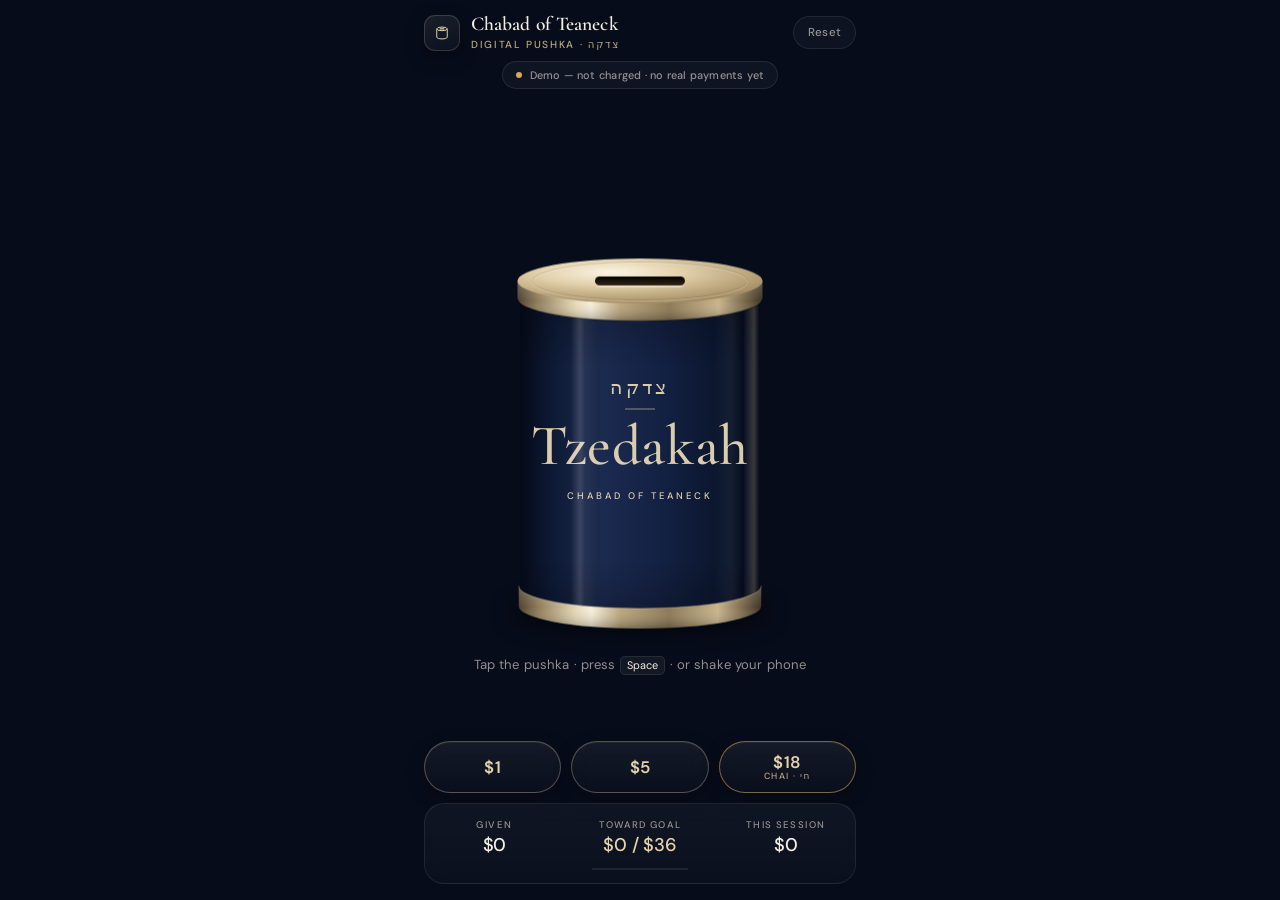
<file: index.html>
<!DOCTYPE html>
<html lang="en">
<head>
  <meta charset="UTF-8" />
  <meta name="viewport" content="width=device-width, initial-scale=1, viewport-fit=cover, maximum-scale=1, user-scalable=no" />
  <meta name="theme-color" content="#070c1a" />
  <meta name="apple-mobile-web-app-capable" content="yes" />
  <meta name="apple-mobile-web-app-status-bar-style" content="black-translucent" />
  <meta name="description" content="Chabad of Teaneck digital pushka — give tzedakah with a shake or tap. Demo only; no real charges." />
  <title>Chabad of Teaneck · Pushka</title>
  <link rel="preconnect" href="https://fonts.googleapis.com" />
  <link rel="preconnect" href="https://fonts.gstatic.com" crossorigin />
  <link href="https://fonts.googleapis.com/css2?family=Cormorant+Garamond:wght@500;600;700&family=DM+Sans:opsz,wght@9..40,400;9..40,500;9..40,600;9..40,700&display=swap" rel="stylesheet" />
  <link rel="stylesheet" href="styles.css" />
</head>
<body>
  <div class="app" id="app">
    <!-- Ambient background -->
    <div class="bg-glow" aria-hidden="true"></div>

    <!-- Top brand bar -->
    <header class="top-bar">
      <div class="brand">
        <span class="brand-mark" aria-hidden="true">
          <svg viewBox="0 0 24 24" width="18" height="18"><ellipse cx="12" cy="6.5" rx="7" ry="2.4" fill="none" stroke="currentColor" stroke-width="1.3"/><path d="M5 6.5v11c0 1.3 3.1 2.4 7 2.4s7-1.1 7-2.4v-11" fill="none" stroke="currentColor" stroke-width="1.3"/><path d="M9.6 6.5h4.8" stroke="currentColor" stroke-width="1.5" stroke-linecap="round"/></svg>
        </span>
        <div class="brand-text">
          <h1>Chabad of Teaneck</h1>
          <p class="tagline">Digital Pushka · צדקה</p>
        </div>
      </div>
      <button type="button" class="btn-ghost" id="btn-reset" title="Reset demo balance" aria-label="Reset demo balance">Reset</button>
    </header>

    <!-- Demo banner -->
    <div class="demo-banner" role="status">
      <span class="demo-dot"></span>
      Demo — not charged · no real payments yet
    </div>

    <!-- Main pushka stage -->
    <main class="stage" id="stage">
      <div class="feedback" id="feedback" aria-live="polite" hidden></div>

      <button type="button" class="pushka-hit" id="pushka-hit" aria-label="Give one dollar of tzedakah">
        <svg class="pushka" id="pushka" viewBox="0 -64 240 392" role="img" aria-hidden="true" focusable="false">
          <defs>
            <!-- Cylinder body: smoked navy glass -->
            <linearGradient id="g-glass" x1="0" x2="1" y1="0" y2="0">
              <stop offset="0" stop-color="#050a18"/>
              <stop offset="0.14" stop-color="#0e1a36"/>
              <stop offset="0.34" stop-color="#1b2a4f"/>
              <stop offset="0.58" stop-color="#132143"/>
              <stop offset="0.86" stop-color="#0a142b"/>
              <stop offset="1" stop-color="#040815"/>
            </linearGradient>
            <linearGradient id="g-glass-v" x1="0" x2="0" y1="0" y2="1">
              <stop offset="0" stop-color="#000" stop-opacity="0.35"/>
              <stop offset="0.25" stop-color="#000" stop-opacity="0"/>
              <stop offset="0.8" stop-color="#000" stop-opacity="0"/>
              <stop offset="1" stop-color="#000" stop-opacity="0.3"/>
            </linearGradient>
            <!-- Specular reflections on the glass -->
            <linearGradient id="g-spec" x1="0" x2="1" y1="0" y2="0">
              <stop offset="0" stop-color="#fff" stop-opacity="0"/>
              <stop offset="0.21" stop-color="#fff" stop-opacity="0"/>
              <stop offset="0.25" stop-color="#fff" stop-opacity="0.16"/>
              <stop offset="0.27" stop-color="#fff" stop-opacity="0.07"/>
              <stop offset="0.33" stop-color="#fff" stop-opacity="0"/>
              <stop offset="0.8" stop-color="#fff" stop-opacity="0"/>
              <stop offset="0.88" stop-color="#fff" stop-opacity="0.05"/>
              <stop offset="0.93" stop-color="#fff" stop-opacity="0"/>
              <stop offset="0.975" stop-color="#e9d9b4" stop-opacity="0.22"/>
              <stop offset="1" stop-color="#e9d9b4" stop-opacity="0"/>
            </linearGradient>
            <!-- Brushed champagne metal -->
            <linearGradient id="g-metal" x1="0" x2="1" y1="0" y2="0">
              <stop offset="0" stop-color="#4d4130"/>
              <stop offset="0.08" stop-color="#8f7c5a"/>
              <stop offset="0.24" stop-color="#e9dbb9"/>
              <stop offset="0.3" stop-color="#f7eedb"/>
              <stop offset="0.42" stop-color="#bba57b"/>
              <stop offset="0.62" stop-color="#8b7753"/>
              <stop offset="0.82" stop-color="#c9b48b"/>
              <stop offset="0.94" stop-color="#6f5f43"/>
              <stop offset="1" stop-color="#3e3427"/>
            </linearGradient>
            <linearGradient id="g-metal-shade" x1="0" x2="0" y1="0" y2="1">
              <stop offset="0" stop-color="#fff" stop-opacity="0.18"/>
              <stop offset="0.5" stop-color="#fff" stop-opacity="0"/>
              <stop offset="1" stop-color="#000" stop-opacity="0.28"/>
            </linearGradient>
            <radialGradient id="g-lid-top" cx="0.38" cy="0.3" r="0.85">
              <stop offset="0" stop-color="#fbf4e4"/>
              <stop offset="0.35" stop-color="#e2d1ab"/>
              <stop offset="0.75" stop-color="#b19a6f"/>
              <stop offset="1" stop-color="#8a7552"/>
            </radialGradient>
            <linearGradient id="g-slot" x1="0" x2="0" y1="0" y2="1">
              <stop offset="0" stop-color="#0b0804"/>
              <stop offset="0.7" stop-color="#21190f"/>
              <stop offset="1" stop-color="#3a2e1d"/>
            </linearGradient>
            <!-- Liquid gold -->
            <linearGradient id="g-gold" x1="0" x2="1" y1="0" y2="0">
              <stop offset="0" stop-color="#5a3c12"/>
              <stop offset="0.12" stop-color="#94692a"/>
              <stop offset="0.27" stop-color="#e2b866"/>
              <stop offset="0.31" stop-color="#f3d593"/>
              <stop offset="0.45" stop-color="#c9973f"/>
              <stop offset="0.75" stop-color="#a2742c"/>
              <stop offset="0.92" stop-color="#6e4c1a"/>
              <stop offset="1" stop-color="#4a3210"/>
            </linearGradient>
            <linearGradient id="g-gold-depth" x1="0" x2="0" y1="0" y2="1">
              <stop offset="0" stop-color="#2a1a05" stop-opacity="0.35"/>
              <stop offset="0.06" stop-color="#2a1a05" stop-opacity="0"/>
              <stop offset="0.7" stop-color="#2a1a05" stop-opacity="0.12"/>
              <stop offset="1" stop-color="#1a1003" stop-opacity="0.45"/>
            </linearGradient>
            <radialGradient id="g-gold-top" cx="0.42" cy="0.4" r="0.7">
              <stop offset="0" stop-color="#fbe7b5"/>
              <stop offset="0.5" stop-color="#e2b866"/>
              <stop offset="1" stop-color="#a87a30"/>
            </radialGradient>
            <filter id="f-soft" x="-30%" y="-100%" width="160%" height="300%">
              <feGaussianBlur stdDeviation="9"/>
            </filter>
            <filter id="f-contact" x="-20%" y="-100%" width="140%" height="300%">
              <feGaussianBlur stdDeviation="2.5"/>
            </filter>
            <clipPath id="clip-body">
              <path d="M24 40 V286 A96 18 0 0 0 216 286 V40 Z"/>
            </clipPath>
            <clipPath id="clip-liquid">
              <rect id="liquid-clip-rect" x="0" y="286" width="240" height="60"/>
              <ellipse id="liquid-clip-top" cx="120" cy="286" rx="96" ry="18"/>
            </clipPath>
            <clipPath id="clip-slot">
              <rect x="0" y="-120" width="240" height="160"/>
            </clipPath>
            <!-- Body lettering: edit the word once, here -->
            <g id="label" text-anchor="middle">
              <text class="lbl-hebrew" x="120" y="130" lang="he">צדקה</text>
              <rect x="108" y="142" width="24" height="0.8" opacity="0.6"/>
              <text class="lbl-word" id="box-word" x="120" y="186">Tzedakah</text>
              <text class="lbl-house" x="120" y="214">CHABAD OF TEANECK</text>
            </g>
          </defs>

          <!-- Floor shadows -->
          <ellipse cx="120" cy="306" rx="104" ry="15" fill="#000" opacity="0.55" filter="url(#f-soft)"/>
          <ellipse cx="120" cy="301" rx="92" ry="9" fill="#000" opacity="0.6" filter="url(#f-contact)"/>

          <!-- Body -->
          <path d="M24 40 V300 A96 18 0 0 0 216 300 V40 Z" fill="url(#g-glass)"/>

          <!-- Liquid gold level -->
          <g clip-path="url(#clip-body)">
            <g id="fill" class="liquid" opacity="0">
              <rect id="liquid-body" x="0" y="286" width="240" height="60" fill="url(#g-gold)"/>
              <rect id="liquid-depth" x="0" y="286" width="240" height="60" fill="url(#g-gold-depth)"/>
              <ellipse id="liquid-top" cx="120" cy="286" rx="96" ry="18" fill="url(#g-gold-top)"/>
              <ellipse id="liquid-meniscus" cx="120" cy="286" rx="95" ry="17.4" fill="none" stroke="#fff3d1" stroke-opacity="0.45" stroke-width="0.8"/>
            </g>
          </g>

          <path d="M24 40 V300 A96 18 0 0 0 216 300 V40 Z" fill="url(#g-glass)" opacity="0.14"/>
          <path d="M24 40 V300 A96 18 0 0 0 216 300 V40 Z" fill="url(#g-glass-v)"/>

          <!-- Lettering: light on glass, engraved-dark where gold sits behind -->
          <use href="#label" class="label-light"/>
          <use href="#label" class="label-dark" clip-path="url(#clip-liquid)"/>

          <!-- Glass reflections -->
          <path d="M24 40 V300 A96 18 0 0 0 216 300 V40 Z" fill="url(#g-spec)" pointer-events="none"/>

          <!-- Base ring -->
          <path d="M23 284 V300 A97 18 0 0 0 217 300 V284 A97 18 0 0 1 23 284 Z" fill="url(#g-metal)"/>
          <path d="M23 284 V300 A97 18 0 0 0 217 300 V284 A97 18 0 0 1 23 284 Z" fill="url(#g-metal-shade)"/>
          <path d="M23 284 A97 18 0 0 0 217 284" fill="none" stroke="#fff6e0" stroke-opacity="0.35" stroke-width="0.7"/>

          <!-- Lid ring -->
          <path d="M22 40 V54 A98 18 0 0 0 218 54 V40 Z" fill="url(#g-metal)"/>
          <path d="M22 40 V54 A98 18 0 0 0 218 54 V40 Z" fill="url(#g-metal-shade)"/>
          <path d="M22 54 A98 18 0 0 0 218 54" fill="none" stroke="#000" stroke-opacity="0.35" stroke-width="1"/>

          <!-- Lid top -->
          <ellipse cx="120" cy="40" rx="98" ry="18" fill="url(#g-lid-top)"/>
          <ellipse cx="120" cy="40" rx="86" ry="15.2" fill="none" stroke="#000" stroke-opacity="0.12" stroke-width="0.8"/>
          <ellipse cx="120" cy="40.8" rx="86" ry="15.2" fill="none" stroke="#fff" stroke-opacity="0.35" stroke-width="0.6"/>

          <!-- Coin slot -->
          <rect x="84" y="36.4" width="72" height="7.6" rx="3.8" fill="#fff8e6" opacity="0.55" transform="translate(0 1)"/>
          <rect x="84" y="36.4" width="72" height="7.2" rx="3.6" fill="url(#g-slot)"/>
          <rect x="86" y="37" width="68" height="1.4" rx="0.7" fill="#000" opacity="0.6"/>

          <!-- Coins drop in here (spawned by app.js) -->
          <g id="coin-layer" clip-path="url(#clip-slot)"></g>
        </svg>
      </button>

      <p class="hint" id="hint">
        Tap the pushka · press <kbd>Space</kbd> · or shake your phone
      </p>
    </main>

    <!-- Tap-to-give amounts -->
    <div class="amounts" role="group" aria-label="Give a set amount">
      <button type="button" class="amount" data-amount="1" aria-label="Give one dollar"><span class="amount-value">$1</span></button>
      <button type="button" class="amount" data-amount="5" aria-label="Give five dollars"><span class="amount-value">$5</span></button>
      <button type="button" class="amount amount-chai" data-amount="18" aria-label="Give eighteen dollars, chai"><span class="amount-value">$18</span><span class="amount-sub">chai · חי</span></button>
    </div>

    <!-- Stats footer -->
    <footer class="stats">
      <div class="stat">
        <span class="stat-label">Given</span>
        <span class="stat-value" id="stat-given">$0</span>
      </div>
      <div class="stat goal">
        <span class="stat-label">Toward goal</span>
        <span class="stat-value"><span id="stat-fill">$0</span> / <span id="stat-goal">$36</span></span>
        <div class="mini-bar" aria-hidden="true"><div class="mini-bar-fill" id="mini-fill"></div></div>
      </div>
      <div class="stat">
        <span class="stat-label">This session</span>
        <span class="stat-value" id="stat-session">$0</span>
      </div>
    </footer>

    <!-- Motion permission (iOS) -->
    <div class="sheet" id="motion-sheet" hidden>
      <div class="sheet-card">
        <h2>Enable shake to give?</h2>
        <p>Allow motion access so shaking your phone drops a dollar into the pushka.</p>
        <div class="sheet-actions">
          <button type="button" class="btn-secondary" id="motion-skip">Not now</button>
          <button type="button" class="btn-primary" id="motion-enable">Enable shake</button>
        </div>
      </div>
    </div>
  </div>

  <script src="app.js"></script>
</body>
</html>
</file>
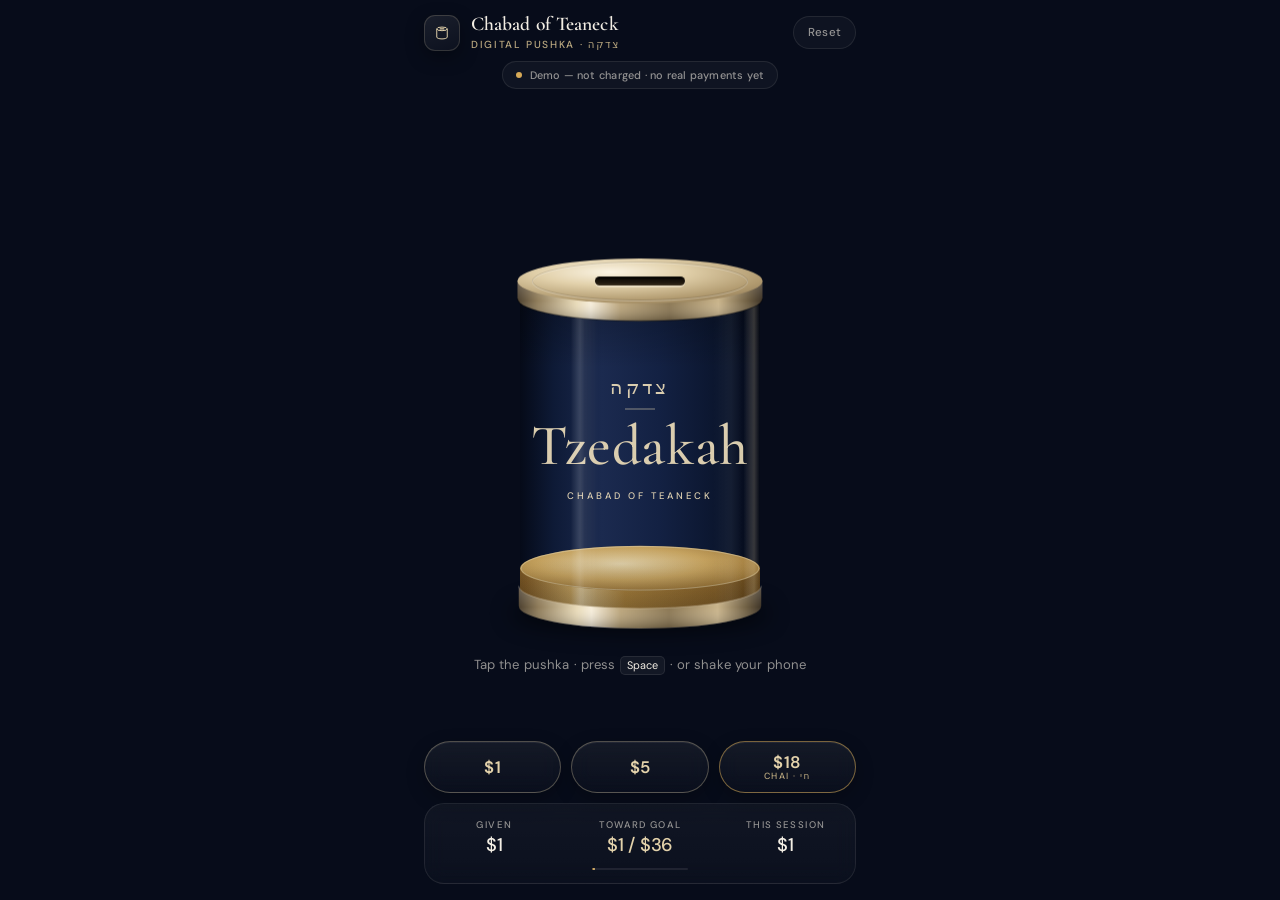
<file: q/teaneck/index.html>
<!DOCTYPE html>
<html lang="en">
<head>
  <meta charset="UTF-8" />
  <meta name="viewport" content="width=device-width, initial-scale=1" />
  <title>Chabad of Teaneck · Give</title>
  <meta http-equiv="refresh" content="0;url=../../index.html?give=1" />
  <script>
    // QR sticker deep link → main pushka with auto-give
    location.replace("../../index.html?give=1");
  </script>
</head>
<body>
  <p style="font-family:system-ui;text-align:center;margin-top:3rem;color:#0b1d4a">
    Opening Chabad of Teaneck pushka…
    <a href="../../index.html?give=1">Continue</a>
  </p>
</body>
</html>
</file>
<file: styles.css>
/* Chabad of Teaneck Digital Pushka — original design
   Ink navy · champagne metal · liquid gold  |  Mobile-first full-viewport */

:root {
  --ink: #070c1a;
  --ink-2: #0c1428;
  --ink-3: #121c36;
  --champagne: #e3d2ab;
  --champagne-dim: #b9a77f;
  --gold: #d6a957;
  --text: #f3eee4;
  --muted: rgba(243, 238, 228, 0.58);
  --hairline: rgba(243, 238, 228, 0.09);
  --radius: 20px;
  --safe-top: env(safe-area-inset-top, 0px);
  --safe-bottom: env(safe-area-inset-bottom, 0px);
  --font-display: "Cormorant Garamond", Georgia, serif;
  --font-ui: "DM Sans", system-ui, -apple-system, sans-serif;
  --ease-out: cubic-bezier(0.22, 1, 0.36, 1);
}

*, *::before, *::after { box-sizing: border-box; margin: 0; padding: 0; }

html, body {
  height: 100%;
  overflow: hidden;
  background: var(--ink);
  color: var(--text);
  font-family: var(--font-ui);
  -webkit-font-smoothing: antialiased;
  -webkit-tap-highlight-color: transparent;
  touch-action: manipulation;
  user-select: none;
}

.app {
  position: relative;
  min-height: 100dvh;
  height: 100dvh;
  display: grid;
  grid-template-rows: auto auto 1fr auto auto;
  padding: calc(14px + var(--safe-top)) 18px calc(16px + var(--safe-bottom));
  max-width: 480px;
  margin: 0 auto;
  overflow: hidden;
}

/* —— Ambient: a single soft studio light —— */
.bg-glow {
  position: fixed;
  inset: 0;
  z-index: -2;
  pointer-events: none;
  background:
    radial-gradient(ellipse 70% 42% at 50% 44%, rgba(70, 92, 150, 0.22), transparent 70%),
    radial-gradient(ellipse 60% 22% at 50% 72%, rgba(214, 169, 87, 0.05), transparent 70%),
    linear-gradient(180deg, #0a1122 0%, var(--ink) 55%, #05080f 100%);
}

/* —— Top bar —— */
.top-bar {
  display: flex;
  align-items: center;
  justify-content: space-between;
  gap: 12px;
  margin-bottom: 10px;
}

.brand { display: flex; align-items: center; gap: 11px; min-width: 0; }

.brand-mark {
  width: 36px;
  height: 36px;
  border-radius: 11px;
  display: grid;
  place-items: center;
  flex-shrink: 0;
  color: var(--champagne);
  background: linear-gradient(160deg, rgba(255,255,255,0.08), rgba(255,255,255,0.02));
  box-shadow: inset 0 0 0 1px rgba(227, 210, 171, 0.18), 0 6px 18px rgba(0,0,0,0.35);
}

.brand-text h1 {
  font-family: var(--font-display);
  font-weight: 600;
  font-size: 1.22rem;
  letter-spacing: 0.005em;
  line-height: 1.1;
  color: var(--text);
}

.tagline {
  font-size: 0.64rem;
  font-weight: 500;
  letter-spacing: 0.16em;
  text-transform: uppercase;
  color: var(--champagne-dim);
  margin-top: 3px;
}

.btn-ghost {
  appearance: none;
  border: 1px solid var(--hairline);
  background: rgba(255, 255, 255, 0.03);
  color: var(--muted);
  font: 500 0.72rem var(--font-ui);
  letter-spacing: 0.02em;
  padding: 8px 14px;
  border-radius: 999px;
  cursor: pointer;
  transition: background 0.2s, color 0.2s, border-color 0.2s;
}
.btn-ghost:hover,
.btn-ghost:focus-visible {
  background: rgba(255, 255, 255, 0.07);
  color: var(--text);
  border-color: rgba(227, 210, 171, 0.3);
  outline: none;
}

/* —— Demo banner —— */
.demo-banner {
  display: inline-flex;
  align-items: center;
  gap: 8px;
  justify-self: center;
  margin: 0 auto 4px;
  padding: 6px 13px;
  border-radius: 999px;
  background: rgba(255, 255, 255, 0.035);
  border: 1px solid var(--hairline);
  color: var(--muted);
  font-size: 0.68rem;
  font-weight: 500;
  letter-spacing: 0.02em;
}

.demo-dot {
  width: 6px;
  height: 6px;
  border-radius: 50%;
  background: var(--gold);
  animation: pulse 2.4s ease-in-out infinite;
}

@keyframes pulse {
  0%, 100% { opacity: 1; }
  50% { opacity: 0.35; }
}

/* —— Stage —— */
.stage {
  position: relative;
  display: flex;
  flex-direction: column;
  align-items: center;
  justify-content: center;
  min-height: 0;
  gap: 14px;
}

.feedback {
  position: absolute;
  top: 3%;
  left: 50%;
  transform: translateX(-50%);
  z-index: 20;
  padding: 9px 18px;
  border-radius: 999px;
  background: rgba(18, 26, 48, 0.72);
  backdrop-filter: blur(14px);
  -webkit-backdrop-filter: blur(14px);
  border: 1px solid rgba(227, 210, 171, 0.22);
  color: var(--champagne);
  font-weight: 600;
  font-size: 0.86rem;
  letter-spacing: 0.03em;
  box-shadow: 0 10px 30px rgba(0, 0, 0, 0.35);
  pointer-events: none;
  animation: feedback-in 0.6s var(--ease-out) forwards;
}

@keyframes feedback-in {
  0%   { opacity: 0; transform: translateX(-50%) translateY(8px); }
  22%  { opacity: 1; transform: translateX(-50%) translateY(0); }
  72%  { opacity: 1; transform: translateX(-50%) translateY(0); }
  100% { opacity: 0; transform: translateX(-50%) translateY(-8px); }
}

.pushka-hit {
  appearance: none;
  border: none;
  background: transparent;
  padding: 0;
  cursor: pointer;
  display: block;
  width: min(76vw, 300px, calc((100dvh - 356px) * 0.612));
  -webkit-tap-highlight-color: transparent;
  transition: transform 0.25s var(--ease-out);
}
.pushka-hit:active { transform: scale(0.985); }
.pushka-hit:focus-visible {
  outline: none;
}
.pushka-hit:focus-visible .pushka {
  filter: drop-shadow(0 0 0.5px rgba(227, 210, 171, 0.9));
}

.pushka {
  display: block;
  width: 100%;
  height: auto;
  overflow: visible;
  transform-origin: 50% 92%;
}

.pushka.shake { animation: pushka-tilt 0.7s cubic-bezier(0.3, 0.7, 0.3, 1); }

@keyframes pushka-tilt {
  0%   { transform: rotate(0deg) translateY(0); }
  18%  { transform: rotate(-2.2deg) translateY(1px); }
  42%  { transform: rotate(1.4deg) translateY(0); }
  66%  { transform: rotate(-0.6deg); }
  100% { transform: rotate(0deg); }
}

/* Lettering on the cylinder */
.lbl-word {
  font-family: var(--font-display);
  font-weight: 500;
  font-size: 46px;
  letter-spacing: 0.01em;
}
.lbl-hebrew {
  font-family: var(--font-display);
  font-weight: 500;
  font-size: 15px;
  letter-spacing: 0.18em;
}
.lbl-house {
  font-family: var(--font-ui);
  font-weight: 500;
  font-size: 7.6px;
  letter-spacing: 0.32em;
}
.label-light { fill: #e7d8b6; opacity: 0.94; }
.label-dark  { fill: #4a3312; opacity: 0.82; }

/* Liquid level transitions are tweened in app.js */
.liquid { transition: opacity 0.4s ease; }

/* Coin drop */
.coin { animation: coin-drop 0.62s cubic-bezier(0.55, 0, 0.75, 0.4) forwards; }

@keyframes coin-drop {
  0%   { transform: translateY(-58px); opacity: 0; }
  25%  { opacity: 1; }
  100% { transform: translateY(26px); opacity: 1; }
}

.hint {
  text-align: center;
  font-size: 0.76rem;
  color: var(--muted);
  max-width: 340px;
  line-height: 1.5;
  letter-spacing: 0.01em;
}

.hint kbd {
  display: inline-block;
  padding: 0 6px;
  border-radius: 5px;
  border: 1px solid var(--hairline);
  background: rgba(255, 255, 255, 0.05);
  font-family: var(--font-ui);
  font-size: 0.68rem;
  color: var(--text);
}

/* —— Amount buttons —— */
.amounts {
  display: grid;
  grid-template-columns: repeat(3, 1fr);
  gap: 10px;
  margin-top: 8px;
}
.amount {
  appearance: none;
  position: relative;
  min-height: 52px;
  padding: 6px 8px;
  border-radius: 999px;
  border: 1px solid rgba(227, 210, 171, 0.32);
  background: linear-gradient(180deg, rgba(255,255,255,0.06), rgba(255,255,255,0.015));
  backdrop-filter: blur(10px);
  -webkit-backdrop-filter: blur(10px);
  color: var(--champagne);
  font-family: var(--font-ui);
  cursor: pointer;
  display: flex;
  flex-direction: column;
  align-items: center;
  justify-content: center;
  gap: 1px;
  box-shadow: inset 0 1px 0 rgba(255,255,255,0.06), 0 6px 18px rgba(0,0,0,0.25);
  -webkit-tap-highlight-color: transparent;
  transition: transform 0.18s var(--ease-out), background 0.2s ease, border-color 0.2s ease;
}
.amount-value { font-size: 1.05rem; font-weight: 600; letter-spacing: 0.02em; line-height: 1.1; }
.amount-sub { font-size: 0.56rem; font-weight: 500; letter-spacing: 0.16em; text-transform: uppercase; color: var(--champagne-dim); line-height: 1; }
.amount-chai { border-color: rgba(214, 169, 87, 0.55); }
.amount:hover { border-color: rgba(227, 210, 171, 0.55); }
.amount:active {
  transform: scale(0.96);
  background: linear-gradient(180deg, rgba(214,169,87,0.28), rgba(214,169,87,0.12));
  border-color: var(--gold);
}
.amount:focus-visible { outline: 1px solid var(--champagne); outline-offset: 2px; }

/* —— Stats —— */
.stats {
  display: grid;
  grid-template-columns: 1fr 1.4fr 1fr;
  gap: 8px;
  margin-top: 10px;
  padding: 14px 12px 13px;
  border-radius: var(--radius);
  background: linear-gradient(180deg, rgba(255,255,255,0.045), rgba(255,255,255,0.02));
  border: 1px solid var(--hairline);
  backdrop-filter: blur(10px);
}

.stat { display: flex; flex-direction: column; align-items: center; gap: 3px; text-align: center; }

.stat-label {
  font-size: 0.6rem;
  font-weight: 500;
  letter-spacing: 0.14em;
  text-transform: uppercase;
  color: var(--muted);
}

.stat-value {
  font-family: var(--font-ui);
  font-weight: 500;
  font-size: 1.15rem;
  font-variant-numeric: tabular-nums;
  letter-spacing: -0.01em;
  color: var(--text);
  line-height: 1.3;
}

.stat.goal .stat-value { color: var(--champagne); }

.mini-bar {
  width: 100%;
  max-width: 96px;
  height: 2px;
  margin-top: 7px;
  border-radius: 999px;
  background: rgba(255, 255, 255, 0.08);
  overflow: hidden;
}

.mini-bar-fill {
  height: 100%;
  width: 0%;
  border-radius: inherit;
  background: linear-gradient(90deg, #a87a30, #f0d08e);
  transition: width 0.7s var(--ease-out);
}

/* —— Motion permission sheet —— */
.sheet {
  position: fixed;
  inset: 0;
  z-index: 50;
  display: grid;
  place-items: end center;
  padding: 20px;
  padding-bottom: calc(20px + var(--safe-bottom));
  background: rgba(4, 7, 15, 0.6);
  backdrop-filter: blur(6px);
}
.sheet[hidden] { display: none !important; }

.sheet-card {
  width: min(100%, 380px);
  padding: 22px;
  border-radius: 22px;
  background: linear-gradient(180deg, #141d36, #0c1326);
  border: 1px solid var(--hairline);
  box-shadow: 0 24px 60px rgba(0, 0, 0, 0.55);
  animation: sheet-up 0.4s var(--ease-out);
}

@keyframes sheet-up {
  from { transform: translateY(30px); opacity: 0; }
  to { transform: translateY(0); opacity: 1; }
}

.sheet-card h2 {
  font-family: var(--font-display);
  font-weight: 600;
  font-size: 1.4rem;
  margin-bottom: 8px;
  color: var(--text);
}

.sheet-card p { font-size: 0.88rem; color: var(--muted); line-height: 1.5; margin-bottom: 18px; }

.sheet-actions { display: flex; gap: 10px; justify-content: flex-end; }

.btn-primary,
.btn-secondary {
  appearance: none;
  border: none;
  font: 600 0.85rem var(--font-ui);
  padding: 11px 17px;
  border-radius: 999px;
  cursor: pointer;
  transition: transform 0.1s, filter 0.15s;
}
.btn-primary:active,
.btn-secondary:active { transform: scale(0.97); }

.btn-primary { background: linear-gradient(180deg, #ecdcb6, #c8b183); color: #1a1408; }
.btn-primary:hover { filter: brightness(1.05); }

.btn-secondary {
  background: rgba(255, 255, 255, 0.06);
  color: var(--text);
  border: 1px solid var(--hairline);
}

/* Goal reached: a quiet warm rim on the lettering */
.app.goal-reached .stat.goal .stat-value { color: #f0d08e; }

@media (min-width: 600px) {
  .app { padding-left: 24px; padding-right: 24px; }
  .hint { font-size: 0.82rem; }
}

@media (prefers-reduced-motion: reduce) {
  .pushka.shake, .coin, .feedback, .demo-dot, .sheet-card { animation: none !important; }
  .mini-bar-fill { transition: none; }
}
</file>
